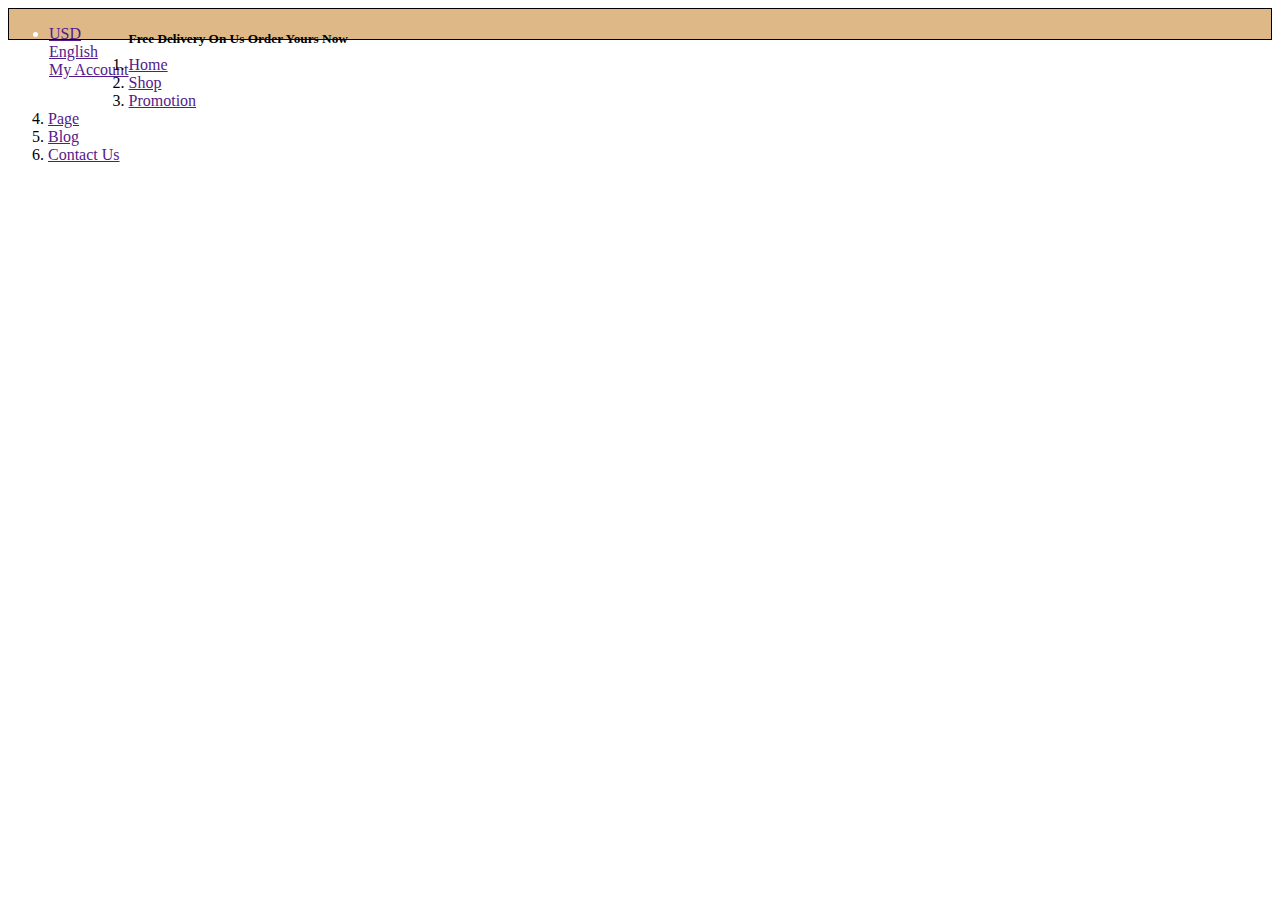
<file: BOUTIQUE/index.html>
<!DOCTYPE html>
<html lang="en">
<head>
    <meta charset="UTF-8">
    <meta name="viewport" content="width=device-width, initial-scale=1.0">
    <title>Document</title>
    <link rel="stylesheet" href="">

    <style>
        .box1{

border: 1px solid black;
background-color: burlywood; 
height: 30px;  
}

ul{
float: left;
color: white;
}
       

    </style>
</head>
<body>

    <div class="box1">
        <ul>
            <li><a href=""> <i class="fa fa-sort-desc" aria-hidden="true"></i>USD</a></li>
            <li><a href=""> <i class="fa fa-sort-desc" aria-hidden="true"></i>English</a></li>
            <li><a href=""> <i class="fa fa-sort-desc" aria-hidden="true"></i>My Account</a></li>
            
            
        </ul>

        <h5>Free Delivery On Us Order Yours Now</h5>

    </div>

    <div class="subbox">
        <ol>
            <li><a href="">Home</a></li>
            <li><a href="">Shop</a></li>
            <li><a href="">Promotion</a></li>
            <li><a href="">Page</a></li>
            <li><a href="">Blog</a></li>
            <li><a href="">Contact Us</a></li>
        </ol>

        <div class="icon">
            <i class="fa fa-search" aria-hidden="true"></i>
            <i class="fa fa-user" aria-hidden="true"></i>

        </div>

    </div>
   
    
</body>
</html>
</file>
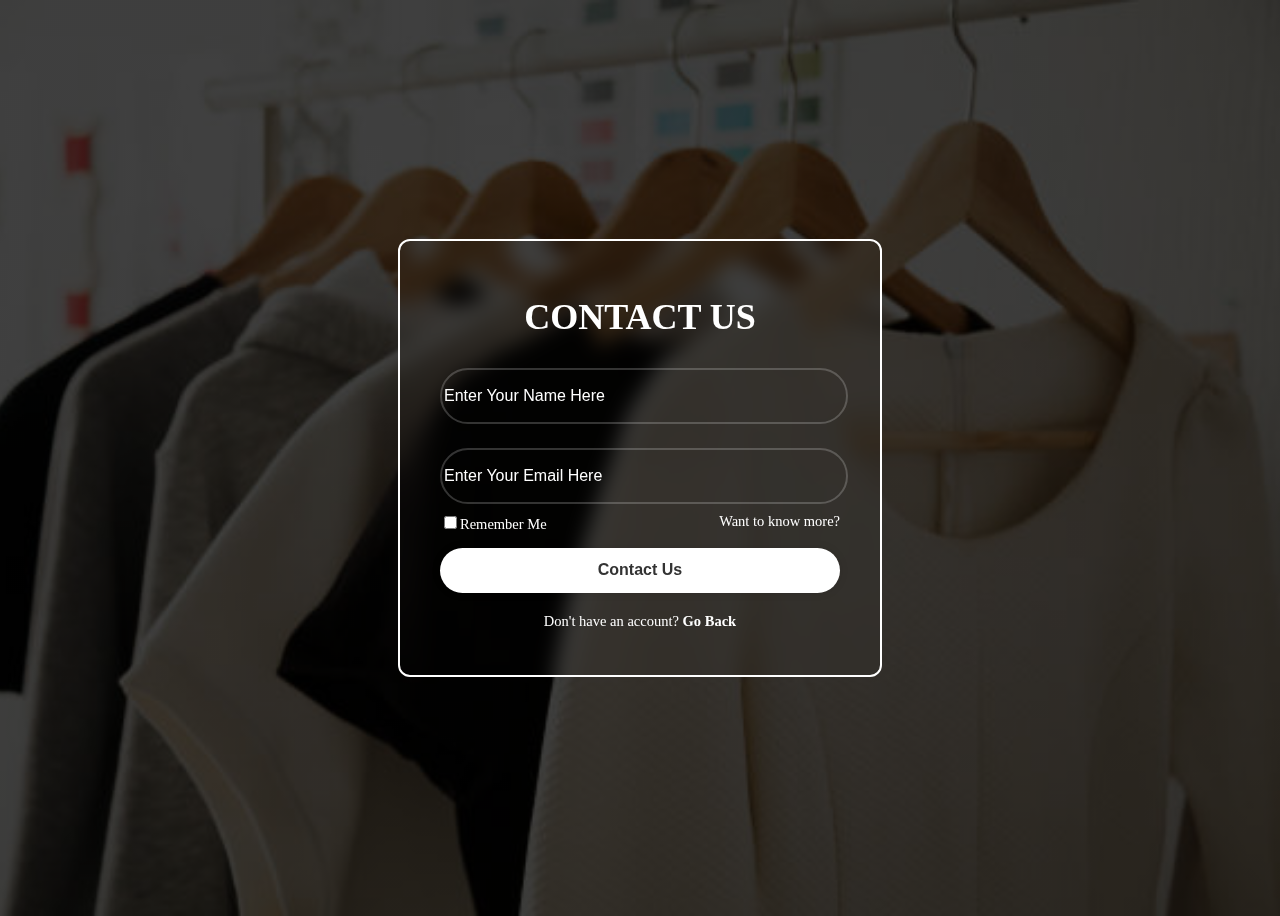
<file: BOUTIQUE/contact.html>
<!DOCTYPE html>
<html lang="en">
<head>
    <style>
        body{
            display: flex;
            justify-content: center;
            align-items: center;
            min-height: 100vh;
            background-image: url(women1.jpg) no-repeat;
            background-size: cover;
            background-position: center;
            background-image: linear-gradient(rgba(0,0,0,0.75),rgba(0,0,0,0.75)),url(women1.jpg); 
        }
        .wrapper{
            width: 400px;
            background: transparent;
            border: 2px solid white;
            backdrop-filter: blur(10px);
            color: white;
            border-radius: 12px;
            padding: 30px 40px;
        }

        .wrapper h1{
            font-size: 36px;
            text-align: center;
            color: white;
        }

        .wrapper .input-box{
            width: 100%;
            height: 50px;
    
            margin: 30px 0;
        }

        .input-box input{
            width: 100%;
            height: 100%;
            background: transparent;
            border: none;
            outline: none;
            border: 2px solid rgba(255, 255, 255, .2);
            border-radius: 40px;
            font-size: 16px;
            color: white;
            
        }

        .input-box input::placeholder{
            color: white;
        }

        .wrapper .remember-forgot{
            display: flex;
            justify-content: space-between;
            font-size: 14.5px;
            margin: -15px 0 15px;
        }

        .remember-forgot label input{
            accent-color: #fff;
            margin-right: 3px;

        }

        .remember-forgot a{
            color: white;
            text-decoration: none;
        }

        .remember-forgot a:hover{
            text-decoration: underline;
        }

        .wrapper .btn{
            width: 100%;
            height: 45px;
            background: white;
            border: none;
            outline: none;
            border-radius: 40px;
            box-shadow: 0 0 10px rgba(0, 0, 0, .1);
            cursor: pointer;
            font-size: 16px;
            color: #333;
            font-weight: 600;
        }

        .wrapper .register-link{
            font-size: 14.5px;
            text-align: center;
            margin: 20px 0 15px;

        }

        .register-link p a{
            color: white;
            text-decoration: none;
            font-weight: 600;
        }

        .register-link p a:hover{
            text-decoration: underline;
            text-decoration-color: red;
            
        }
    </style>
    
</head>
<body>
    <div class="wrapper">
        <form>
            <h1>CONTACT US</h1>
            <div class="input-box">
                <input type="text" placeholder="Enter Your Name Here" required>

            </div>

            <div class="input-box">
                <input type="email" placeholder="Enter Your Email Here" required>

            </div>

            <div class="remember-forgot">
                <label><input type="checkbox">Remember Me</label>
                <a href="#">Want to know more?</a>
                
            </div>
            <button type="submit" class="btn">Contact Us</button>
            <div class="register-link">
                <p>Don't have an account? <a href="indexx.html">Go Back</a></p>

            </div>

        </form>
        

    </div>
    
</body>
</html>
</file>
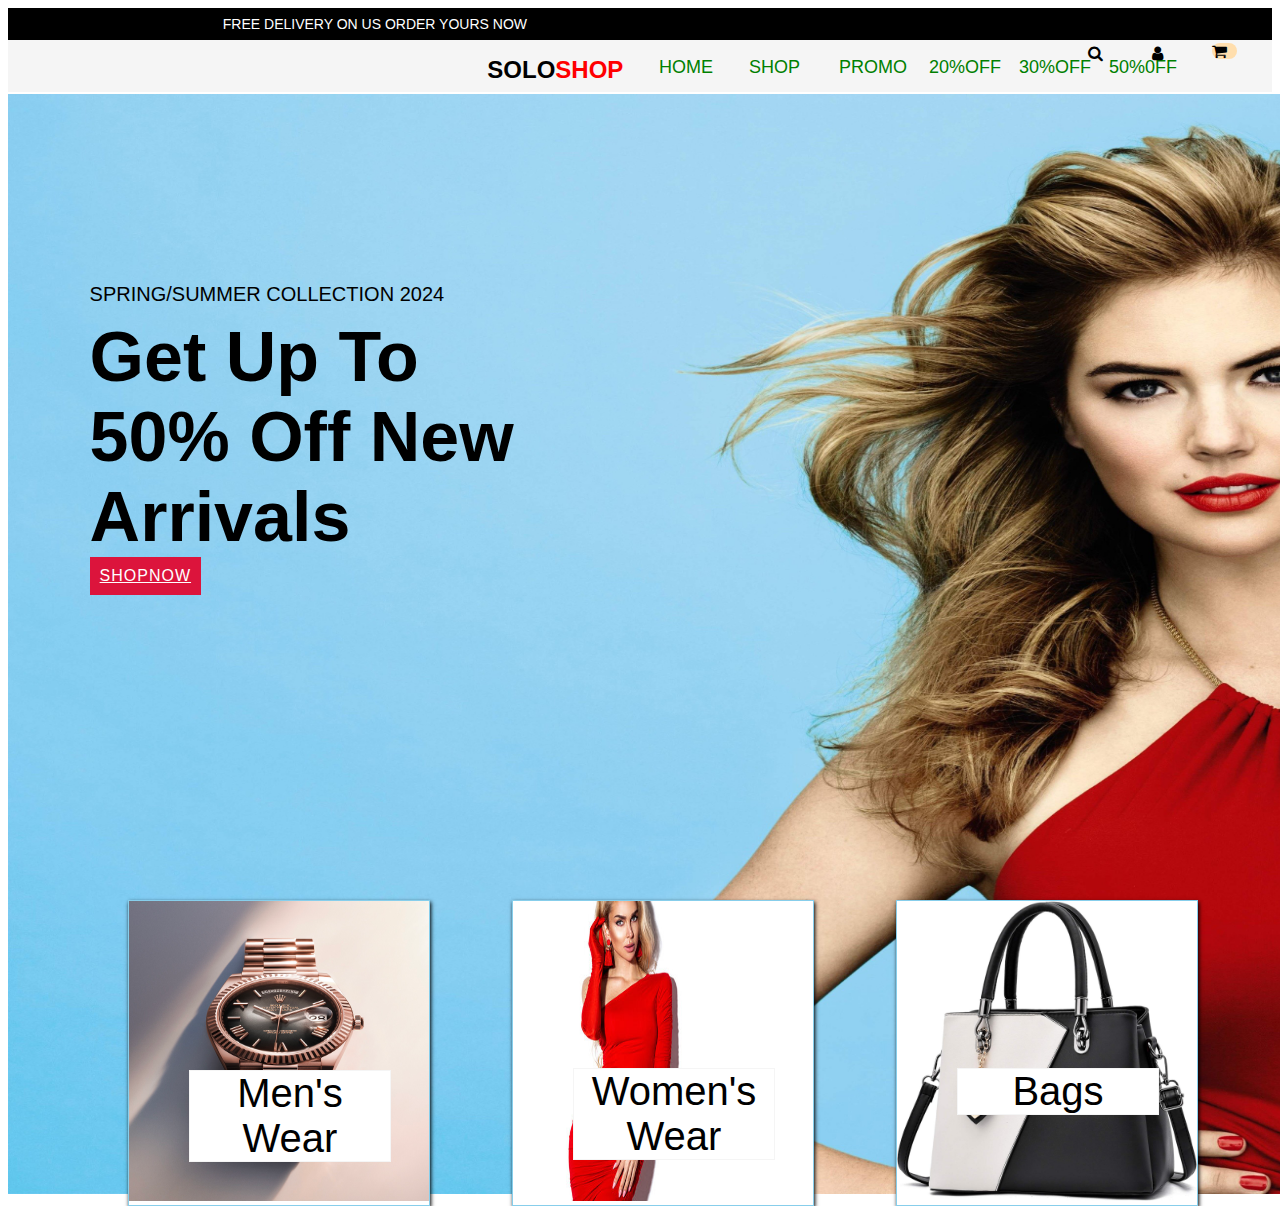
<file: BOUTIQUE/indexx.html>
<!DOCTYPE html>
<html lang="en">
<head>
    <meta charset="UTF-8">
    <meta name="viewport" content="width=device-width, initial-scale=1.0">
    <title>Document</title>
    <link rel="stylesheet" href="https://stackpath.bootstrapcdn.com/font-awesome/4.7.0/css/font-awesome.min.css">
<style>

.box1{

    border: 1px solid black;
    background-color: black; 
    height: 30px;   
}

ul{
    float: left;
    color: white;
}

ul li{
    margin-top: -10px;
    float: left;
    position: relative;
    left: 500%;
    width: 100px;
    font-size: 14px;
    font-family: barlow condensed,sans-serif;
    list-style-type: none;
}

ul li a{
    text-decoration: none;
    color: white;
    
}

h5{
    margin-top: 1px;
    color: white;
    margin: 7px 12px;
    position: relative;
    left: -10%;
    font-family: barlow condensed,sans-serif;
    text-transform: uppercase;
    font-size: 14px;
    font-weight: normal;
}

.subbox{
    border: 1px solid transparent;
    background-color: whitesmoke;
    height: 50px;
}

ol{ 
    float: left;

}

ol li{
    float: left;
    width: 90px;
    position: relative;
    left: 50%;
    list-style-type: none;
    font-family: barlow condensed,sans-serif;
    font-size: 18px;
    
}

ol li a{
    text-decoration: none;
    color:green;
    
    

}



.fa-search{
    position: absolute;
    left: 85%;
    top: 5%; 
    color: black;
}

.fa-user{
    position: absolute;
    left: 90%;
    top: 5%;
    color: black;
}

 



.fa-shopping-cart{
    position: absolute;
    left: 95%;
    top: 5%;
    color: black;
    width: 25px;
    height: -30px;
    border-radius: 100px;
    background-color: navajowhite;
    margin-top: -2px;
    margin-left: -4px;
    text-align: left;

}


h2{
    position: relative;
    left: -35%;
    text-transform: uppercase;
    font-family: barlow condensed,sans-serif;
    margin-top: 15px;
    font-weight: bolder;
}

font{
    color: red;
}

.cover img{
    background-size: cover;
    height: 1100px;
    width: 2500px;
    
    
    
    
}

.text{
    position: absolute;
    top: 30%;
    left: 7%;
}

h1{
    font-size: 70px;
    font-family: barlow condensed,sans-serif;
    text-transform: capitalize;
    width: 460px;
    word-spacing: normal;
}

h4{
    position: absolute;
    top: -4%;
    font-size: 20px;
    font-family: barlow condensed,sans-serif;
    font-weight: normal;
    text-transform: uppercase;
}

form a{
    position: absolute;
    top: 86%;
    padding: 10px;
    text-transform: uppercase;
    background-color: crimson;
    border: none;
    color: white;
    font-family: barlow condensed,sans-serif;
    letter-spacing: 1px;
}

form a:hover{
    background-color: red;
}

.rolex{
    position: absolute;
    left: 10%;
    top: 100%;
    border: 1px solid skyblue;
    box-shadow: 1px 2px 4px;
}

h6{
    color: black;
    position: absolute;
    left: 20%;
    top: 25%;
    border: 1px solid whitesmoke;
    width: 200px;
    font-size: 40px;
    font-family: barloe condensed,sans-serif;
    background-color: white;
    font-weight: normal;
    text-align: center;
}

.rolex:hover{
    box-shadow: 1px 3px 9px;
}

.rolex1{
    position: absolute;
    left: 40%;
    top: 100%;
    border: 1px solid skyblue;
    box-shadow: 1px 2px 4px;

}

.rolex1:hover{
    box-shadow: 1px 3px 9px;

}

h{
    color: black;
    position: absolute;
    left: 20%;
    top: 55%;
    border: 1px solid whitesmoke;
    width: 200px;
    font-size: 40px;
    font-family: barloe condensed,sans-serif;
    background-color: white;
    font-weight: normal;
    text-align: center;
}

.rolex2{
    position: absolute;
    left: 70%;
    top: 100%;
    border: 1px solid skyblue;
    box-shadow: 1px 2px 4px;

}

.rolex2:hover{
    box-shadow: 1px 3px 9px;
    
}

t{
    color: black;
    position: absolute;
    left: 20%;
    top: 55%;
    border: 1px solid whitesmoke;
    width: 200px;
    font-size: 40px;
    font-family: barloe condensed,sans-serif;
    background-color: white;
    font-weight: normal;
    text-align: center;

}



</style>
</head>

<body>
    <div class="box1">
        <ul>
            <li><a href="">USD</a> <i class="fa fa-sort-desc" aria-hidden="true"></i></li>
            <li><a href="">English</a> <i class="fa fa-sort-desc" aria-hidden="true"></i></li>
            <li><a href="">My Account</a> <i class="fa fa-sort-desc" aria-hidden="true"></i></li>
            
            
        </ul>

        <h5>Free Delivery On Us Order Yours Now</h5>

    </div>

    <div class="subbox">
        <ol>
            <li><a href="">HOME</a></li>
            <li><a href="">SHOP</a></li>
            <li><a href="">PROMO</a></li>
            <li><a href="">20%OFF</a></li>
            <li><a href="">30%OFF</a></li>
            <li><a href="">50%0FF</a></li>
        </ol>

        <div class="icon">
            <i class="fa fa-search" aria-hidden="true"></i>
            <i class="fa fa-user" aria-hidden="true"></i>

            <div class="background">
                <i class="fa fa-shopping-cart" aria-hidden="true"></i>
            
            

            </div>
            <h2>Solo<font>Shop</font></h2>

        </div>

    </div>

    <div class="cover">
        <img src="blue.jpg" alt="">

        <div class="text">
            <h1>Get up to 50% off new arrivals</h1>
            <h4>Spring/Summer Collection 2024</h4>

            <form action="" method="get">
                <a href="Shop.html">SHOPNOW</a>

            </form>

        </div>

    </div>

    <div class="rolex">
        <img src="rolex2.jpg" height="300" width="300">
        <h6>Men's Wear</h6>

    </div>

    <div class="rolex1">
        <img src="red.jpg" height="300" width="300">
        <h>Women's Wear</h>


    </div>

    <div class="rolex2">
        <img src="bag2.jpg" height="300" width="300">
        <t>Bags</t>

    </div>

    
</body>
</html>
</file>
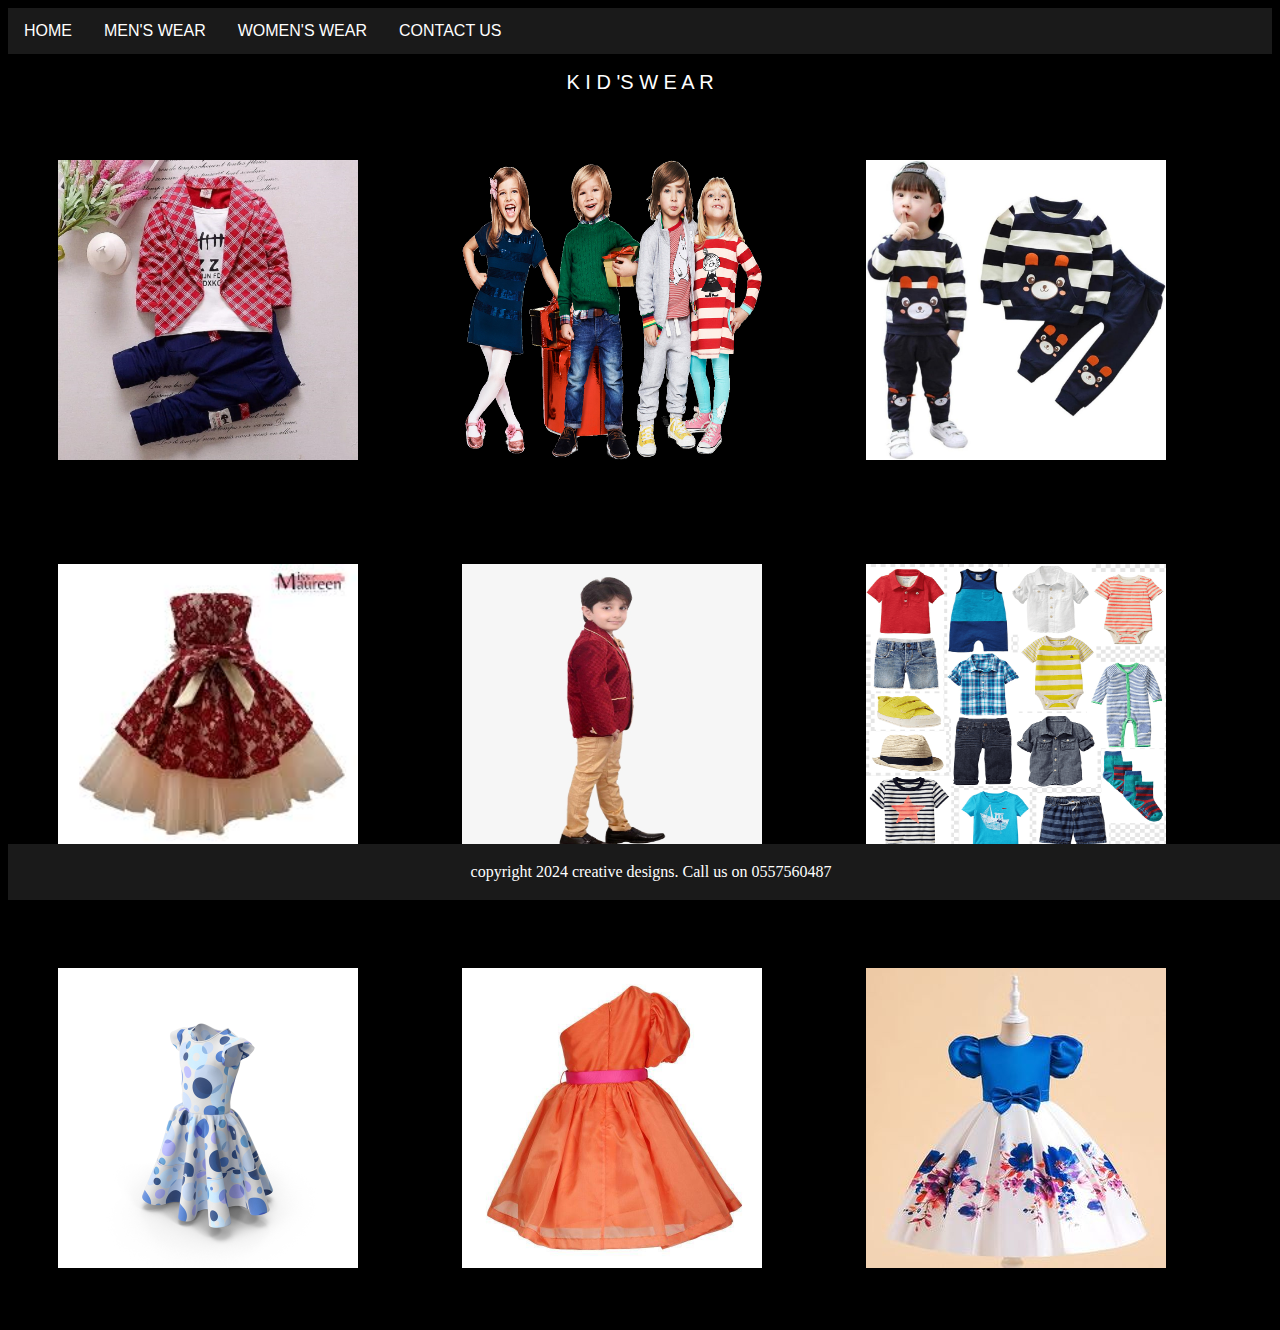
<file: BOUTIQUE/kids.html>
<!DOCTYPE html>
<html lang="en">
<head>
    <meta charset="UTF-8">
    <meta name="viewport" content="width=device-width, initial-scale=1.0">
    <title>KIDS</title>
    <style>
        ul{
            font-family: sans-serif;
            list-style-type: none;
            margin: 0;
            padding: 0;
            overflow: hidden;
            background-color: #1a1a1a;
        }

        li{
            float: left;

        }

        li a{
            display: block;
            color: white;
            text-align: center;
            padding: 14px 16px;
            text-decoration: none;
        }

        li a:hover{
            background-color: #000000;

        }

        footer{
            background-color: #1a1a1a;
            bottom: 0;
            width: 100%;
            padding: 3px;
            position: fixed;
        }

        p{
            font-family: arail;
            color: white;
            text-align: center;
        }

        h2{
            color: white;
            font-family: arial;
            text-align: center;
            font-size: 20px;
            font-weight: lighter;
        }

        #img-gal{
            height: 300px;
            width: 300px;
            padding: 50px;
        }

    </style>
</head>
<body style="background-color: black;">
    <section>
        <ul>
            <li><a href="index.html">HOME</a></li>
            <li><a href="men.html">MEN'S WEAR</a></li>
            <li><a href="women.html">WOMEN'S WEAR</a></li>
            <li><a href="contact.html">CONTACT US</a></li>
        </ul>
    </section>

    <section>
        
        <h2>K I D 'S  W E A R</h2>

        <div>
            <a href="kid1.jpeg"><img id="img-gal"  src="kid1.jpeg"></a>
            <a href="kid6.png"><img id="img-gal" src="kid6.png"></a>
            <a href="kid2.jpg"><img id="img-gal" src="kid2.jpg"></a>
            <a href="kid7.jpg"><img id="img-gal" src="kid7.jpg"></a>
            <a href="kid3.png"><img id="img-gal" src="kid3.png"></a>
            <a href="kid4.png"><img id="img-gal" src="kid4.png"></a>
            <a href="kid5.jpg"><img id="img-gal" src="kid5.jpg"></a>
            <a href="kid8.jpg"><img id="img-gal" src="kid8.jpg"></a>
            <a href="kid9.jpg"><img id="img-gal" src="kid9.jpg"></a>
        </div>

    </section>
    <footer>
        <p>copyright 2024 creative designs. Call us on 0557560487</p>
    </footer>
    
</body>
</html>
</file>
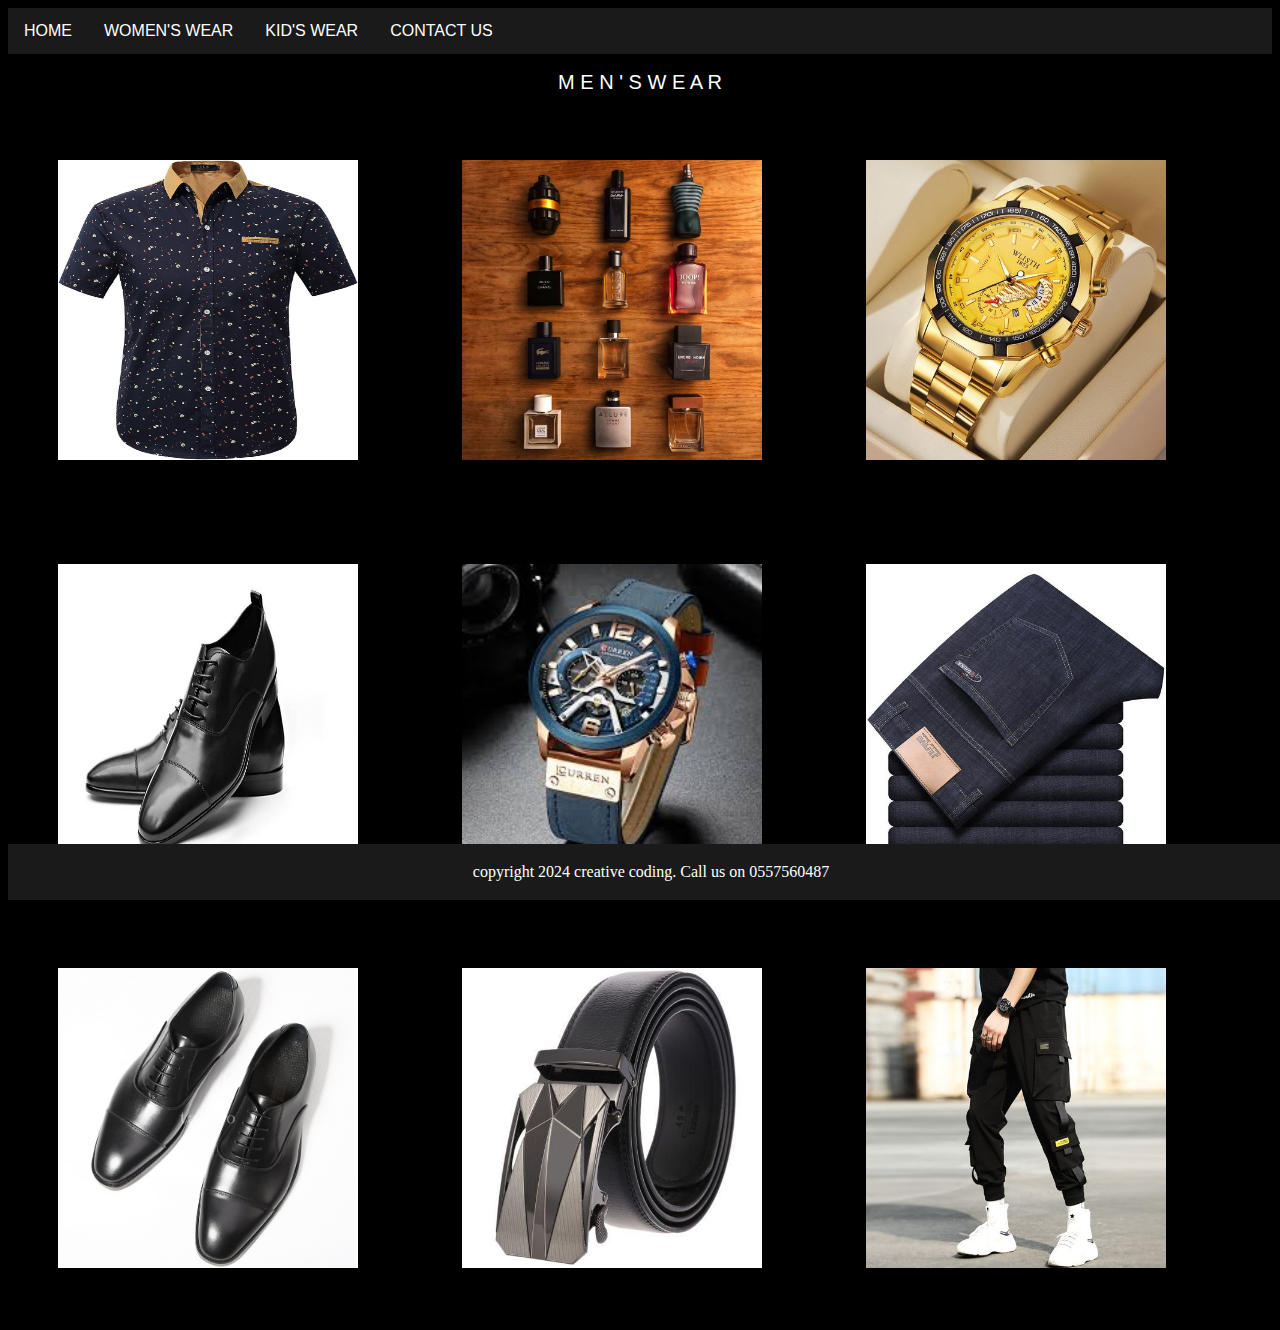
<file: BOUTIQUE/men.html>
<!DOCTYPE html>
<html lang="en">
<head>
    <meta charset="UTF-8">
    <meta name="viewport" content="width=device-width, initial-scale=1.0">
    <title>Women's Wear</title>
    <style>
        ul{
            font-family: sans-serif;
            list-style-type: none;
            margin: 0;
            padding: 0;
            overflow: hidden;
            background-color: #1a1a1a;
        }

        li{
            float: left;

        }

        li a{
            display: block;
            color: white;
            text-align: center;
            padding: 14px 16px;
            text-decoration: none;
        }

        li a:hover{
            background-color: #000000;

        }

        footer{
            background-color: #1a1a1a;
            bottom: 0;
            width: 100%;
            padding: 3px;
            position: fixed;
        }

        p{
            font-family: arail;
            color: white;
            text-align: center;
        }

        h2{
            color: white;
            font-family: arial;
            text-align: center;
            font-size: 20px;
            font-weight: lighter;
        }

        #img-gal{
            height: 300px;
            width: 300px;
            padding: 50px;
        }

    </style>
</head>
<body style="background-color: black;">
    <section>
        <ul>
            <li><a href="index.html">HOME</a></li>
            <li><a href="women.html">WOMEN'S WEAR</a></li>
            <li><a href="kids.html">KID'S WEAR</a></li>
            <li><a href="contact.html">CONTACT US</a></li>
        </ul>
    </section>

    <section>
        
        <h2>M E N ' S  W E A R</h2>

        <div>
            <a href="shirt.jpg"><img id="img-gal"  src="shirt.jpg"></a>
            <a href="perfume2.png"><img id="img-gal" src="perfume2.png"></a>
            <a href="watch1.jpg"><img id="img-gal" src="watch1.jpg"></a>
            <a href="shoe1.jpg"><img id="img-gal" src="shoe1.jpg"></a>
            <a href="watch2.jpg"><img id="img-gal" src="watch2.jpg"></a>
            <a href="trouser.jpg"><img id="img-gal" src="trouser.jpg"></a>
            <a href="shoe2.jpg"><img id="img-gal" src="shoe2.jpg"></a>
            <a href="belt.jpg"><img id="img-gal" src="belt.jpg"></a>
            <a href="cargo.jpg"><img id="img-gal" src="cargo.jpg"></a>
        </div>

    </section>
    <footer>
        <p>copyright 2024 creative coding. Call us on 0557560487</p>
    </footer>
    
</body>
</html>
</file>
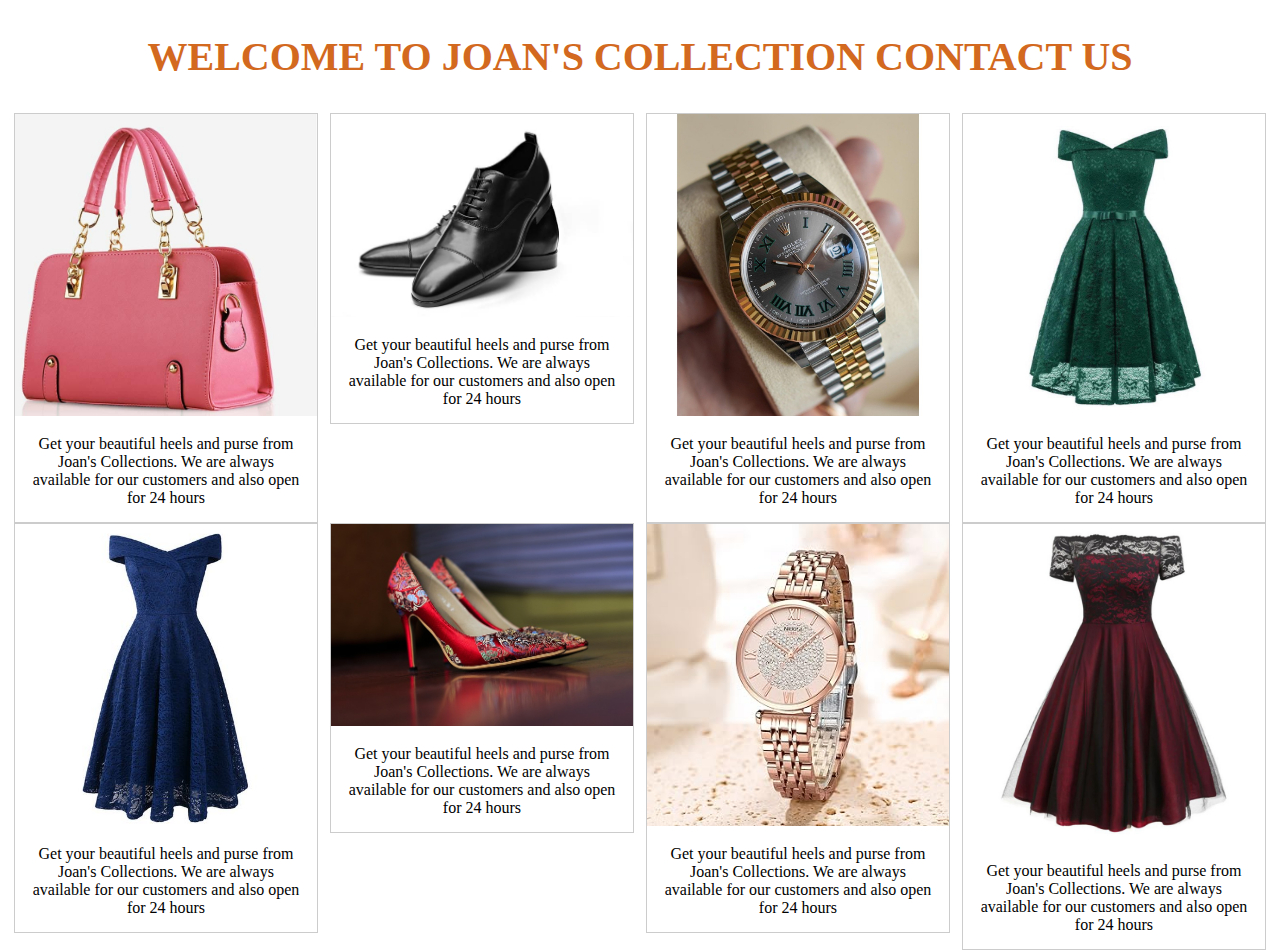
<file: BOUTIQUE/Shop.html>
<!DOCTYPE html>
<html lang="en">
<head>
    <meta charset="UTF-8">
    <meta name="viewport" content="width=device-width, initial-scale=1.0">
    <title>Document</title>

    <style>
        * {
            box-sizing: border-box;
        }

        div .gallery{
            border: 1px solid #ccc;
        }

        div .gallery:hover{
            border: 1px solid #777;
        }

        div .gallery img{
            width: 100%;
            height: auto;
        }

        div .desc{
            padding: 15px;
            text-align: center;
        }

        .responsive {
            padding: 0 6px;
            float: left;
            width: 24.99999%;
        }

        h2 {
            text-align: center;
            font-size: 40px;
            color: chocolate;
            word-spacing: normal;
        }

        h2 a {
            color: chocolate;
            font-size: 40px;
            word-spacing: normal;
            text-decoration-line: none;
        }

        h2 a:hover{
            text-decoration-line: underline;
        }

        

        @media only screen and (max-width: 700px){
            .responsive{
                width: 49.99999%;
                margin: 6px 0;
            }
        }

        @media only screen and (max-width: 700px){
            .responsive{
                width: 100%;
            }
        }


    </style>
</head>
<body>

    <h2>WELCOME TO JOAN'S COLLECTION <a href="contact.html">CONTACT US</a></h2>
    
    <div class="responsive">
        <div class="gallery">
            <a target="_blank" href="bag1.jpg">
            <img src="bag1.jpg" height="400" width="600">
        </a>

        <div class="desc">
            Get your beautiful heels and purse from Joan's Collections.
            We are always available for our customers and also open for 24 hours



        </div>

        </div>

    </div>

    <div class="responsive">
        <div class="gallery">
            <a target="_blank" href="blackshoe.jpg">
            <img src="blackshoe.jpg" height="400" width="600">
        </a>

        <div class="desc">
            Get your beautiful heels and purse from Joan's Collections.
            We are always available for our customers and also open for 24 hours



        </div>

        </div>

    </div>

    <div class="responsive">
        <div class="gallery">
            <a target="_blank" href="rolex3.jpg">
            <img src="rolex3.jpg" height="400" width="600">
        </a>

        <div class="desc">
            Get your beautiful heels and purse from Joan's Collections.
            We are always available for our customers and also open for 24 hours



        </div>

        </div>

    </div>

    <div class="responsive">
        <div class="gallery">
            <a target="_blank" href="women3.jpg">
            <img src="women3.jpg" height="400" width="600">
        </a>

        <div class="desc">
            Get your beautiful heels and purse from Joan's Collections.
            We are always available for our customers and also open for 24 hours



        </div>

        </div>

    </div><br>

    <div class="responsive">
        <div class="gallery">
            <a target="_blank" href="women2.jpg">
            <img src="women2.jpg" height="400" width="600">
        </a>

        <div class="desc">
            Get your beautiful heels and purse from Joan's Collections.
            We are always available for our customers and also open for 24 hours



        </div>

        </div>

    </div>

    <div class="responsive">
        <div class="gallery">
            <a target="_blank" href="heels1.jpg">
            <img src="heels1.jpg" height="400" width="600">
        </a>

        <div class="desc">
            Get your beautiful heels and purse from Joan's Collections.
            We are always available for our customers and also open for 24 hours



        </div>

        </div>

    </div>

    <div class="responsive">
        <div class="gallery">
            <a target="_blank" href="ladieswatch.jpg">
            <img src="ladieswatch.jpg" height="400" width="600">
        </a>

        <div class="desc">
            Get your beautiful heels and purse from Joan's Collections.
            We are always available for our customers and also open for 24 hours



        </div>

        </div>

    </div>

    <div class="responsive">
        <div class="gallery">
            <a target="_blank" href="women4.png">
            <img src="women4.png" height="400" width="600">
        </a>

        <div class="desc">
            Get your beautiful heels and purse from Joan's Collections.
            We are always available for our customers and also open for 24 hours



        </div>

        </div>

    </div>
    
    
    
</body>
</html>
</file>
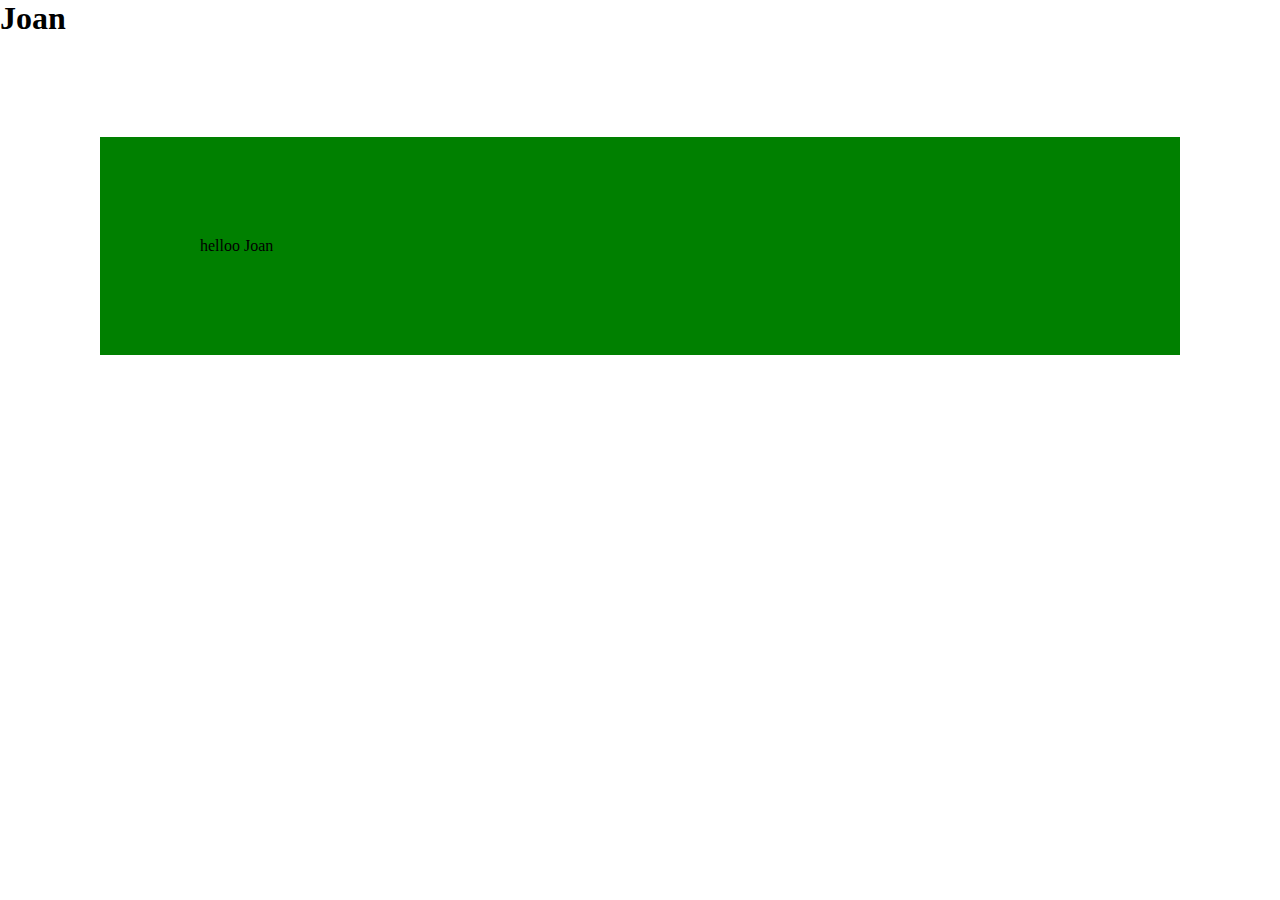
<file: BOUTIQUE/v.html>
<!DOCTYPE html>
<html lang="en">
<head>
    <meta charset="UTF-8">
    <meta name="viewport" content="width=device-width, initial-scale=1.0">
    <title>Document</title>
    <link rel="stylesheet" href="v.css">
</head>
<body>
    <h1>Joan</h1>
    <div class="test-div">
        helloo Joan
    </div>
</body>
</html>
</file>
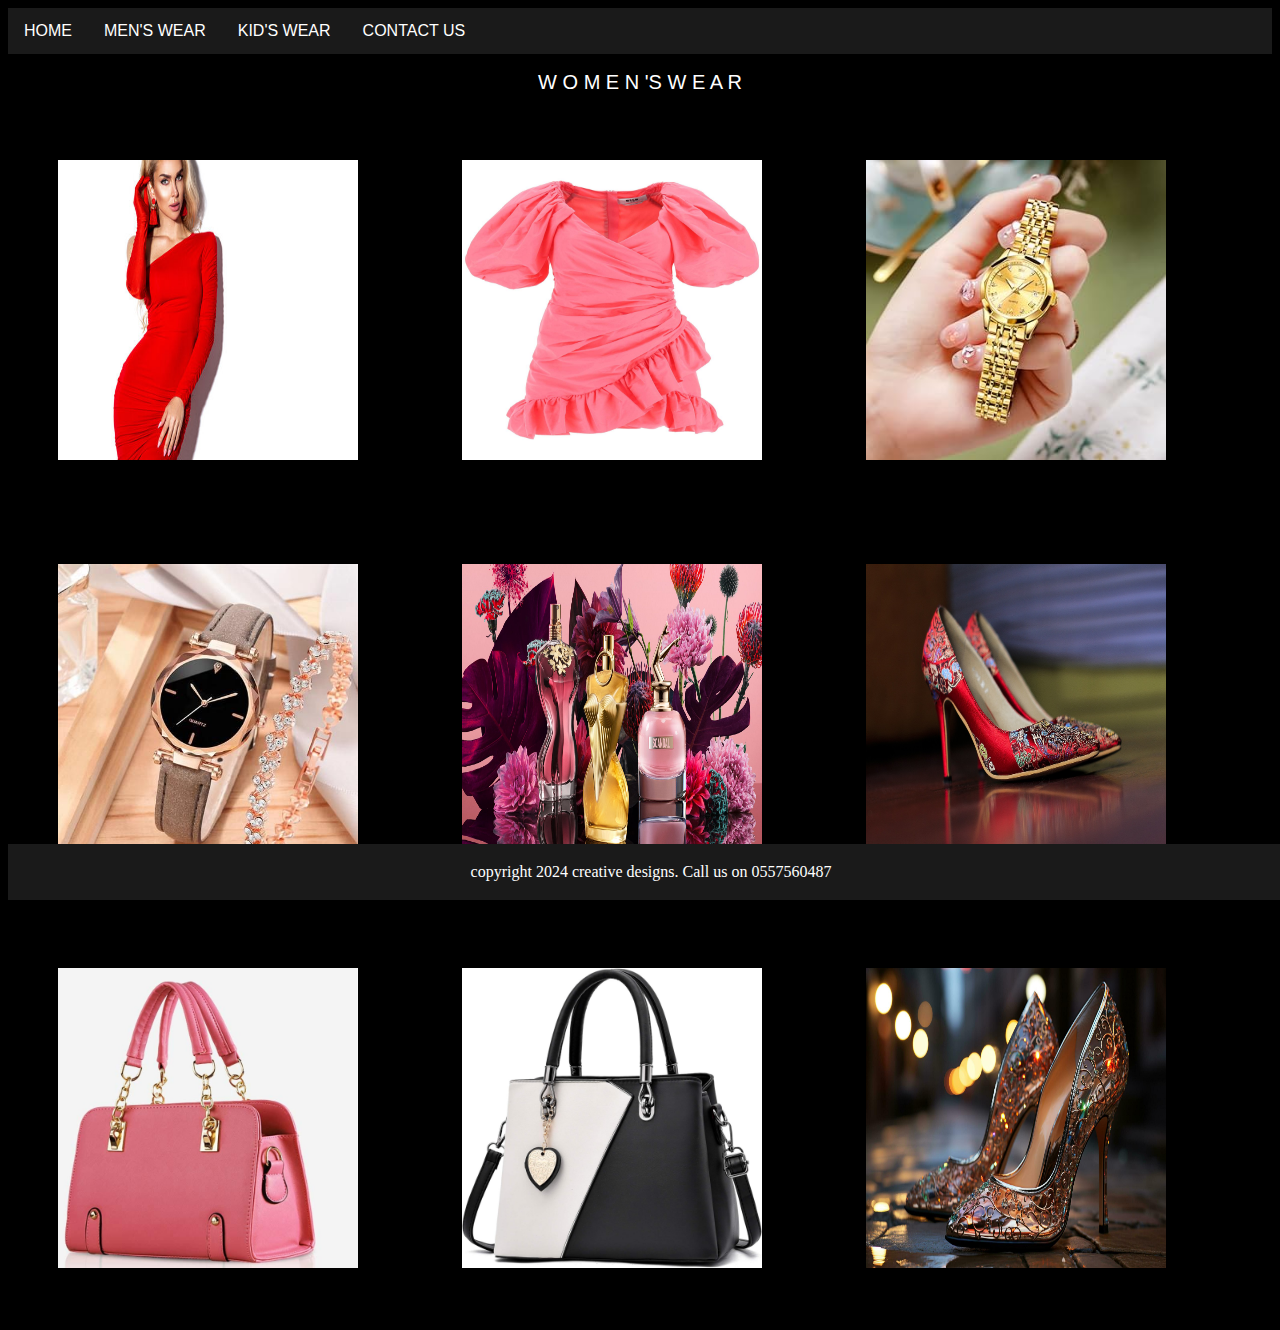
<file: BOUTIQUE/women.html>
<!DOCTYPE html>
<html lang="en">
<head>
    <meta charset="UTF-8">
    <meta name="viewport" content="width=device-width, initial-scale=1.0">
    <title>WOMEN</title>
    <style>
        ul{
            font-family: sans-serif;
            list-style-type: none;
            margin: 0;
            padding: 0;
            overflow: hidden;
            background-color: #1a1a1a;
        }

        li{
            float: left;

        }

        li a{
            display: block;
            color: white;
            text-align: center;
            padding: 14px 16px;
            text-decoration: none;
        }

        li a:hover{
            background-color: #000000;

        }

        footer{
            background-color: #1a1a1a;
            bottom: 0;
            width: 100%;
            padding: 3px;
            position: fixed;
        }

        p{
            font-family: arail;
            color: white;
            text-align: center;
        }

        h2{
            color: white;
            font-family: arial;
            text-align: center;
            font-size: 20px;
            font-weight: lighter;
        }

        #img-gal{
            height: 300px;
            width: 300px;
            padding: 50px;
        }

    </style>
</head>
<body style="background-color: black;">
    <section>
        <ul>
            <li><a href="index.html">HOME</a></li>
            <li><a href="men.html">MEN'S WEAR</a></li>
            <li><a href="kids.html">KID'S WEAR</a></li>
            <li><a href="contact.html">CONTACT US</a></li>
        </ul>
    </section>

    <section>
        
        <h2>W O M E N 'S  W E A R</h2>

        <div>
            <a href="red.jpg"><img id="img-gal"  src="red.jpg"></a>
            <a href="pink.jpeg"><img id="img-gal" src="pink.jpeg"></a>
            <a href="watchh.jpg"><img id="img-gal" src="watchh.jpg"></a>
            <a href="watchhh.jpg"><img id="img-gal" src="watchhh.jpg"></a>
            <a href="perfume.jpg"><img id="img-gal" src="perfume.jpg"></a>
            <a href="heel1.jpg"><img id="img-gal" src="heel1.jpg"></a>
            <a href="bag1.jpg"><img id="img-gal" src="bag1.jpg"></a>
            <a href="bag2.jpg"><img id="img-gal" src="bag2.jpg"></a>
            <a href="heel2.jpg"><img id="img-gal" src="heel2.jpg"></a>
        </div>

    </section>
    <footer>
        <p>copyright 2024 creative designs. Call us on 0557560487</p>
    </footer>
    
</body>
</html>
</file>
<file: BOUTIQUE/v.css>
*{
    padding: 0;
    margin: 0;
}

.test-div {
    background-color: green;
    padding: 100px;
    margin: 100px;
}
</file>
